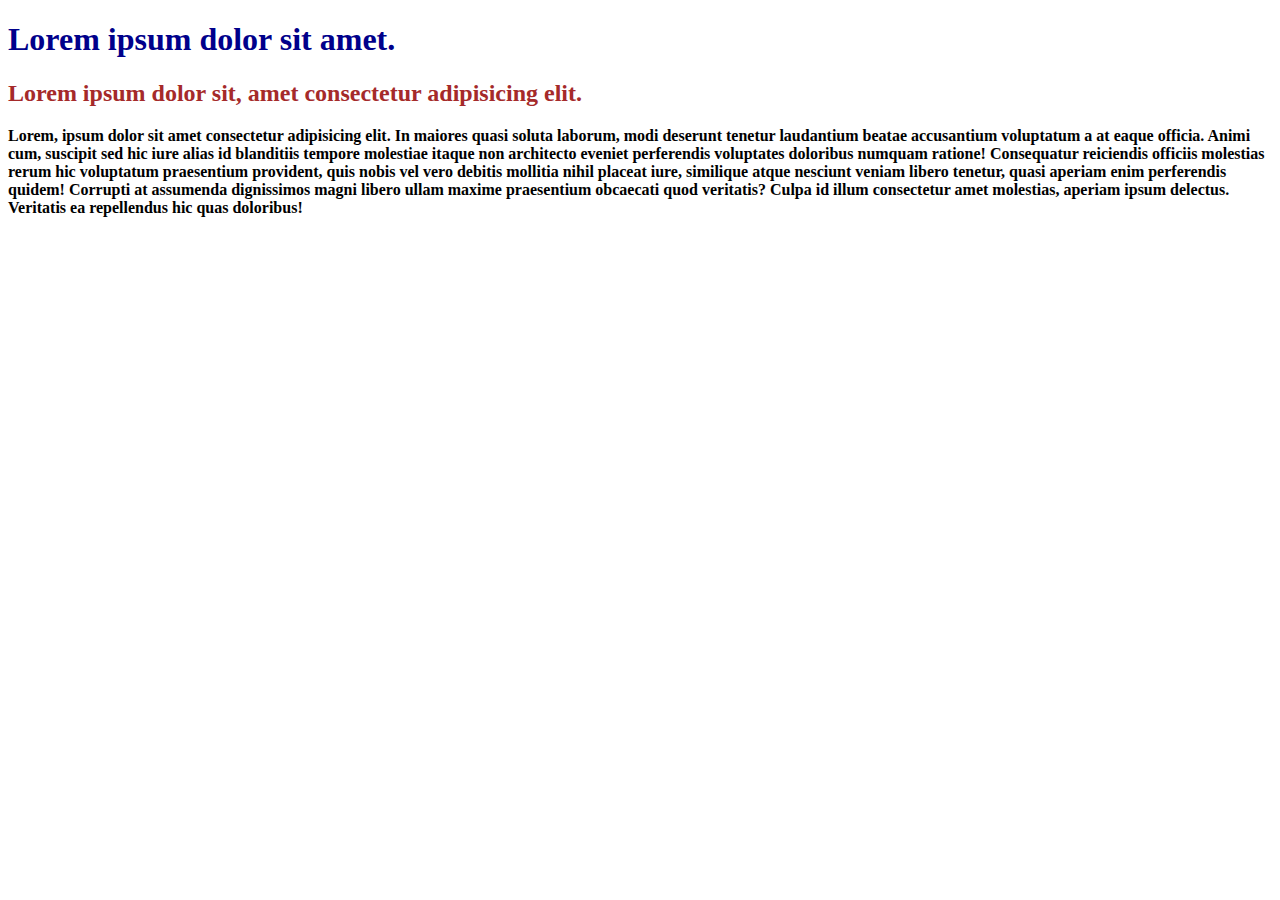
<file: 01_basics/index.html>
<!DOCTYPE html>
<html lang="en">
  <head>
    <meta charset="UTF-8" />
    <meta name="viewport" content="width=device-width, initial-scale=1.0" />
    <title>CSS basics</title>
    <style>
      h2 {
        color: brown;
      }

      .para {
        color: red;
      }
    </style>
    <link rel="stylesheet" href="style.css" />
  </head>
  <body>
    <h1 style="color: darkblue">Lorem ipsum dolor sit amet.</h1>
    <h2>Lorem ipsum dolor sit, amet consectetur adipisicing elit.</h2>
    <p>
      Lorem, ipsum dolor sit amet consectetur adipisicing elit. In maiores quasi
      soluta laborum, modi deserunt tenetur laudantium beatae accusantium
      voluptatum a at eaque officia. Animi cum, suscipit sed hic iure alias id
      blanditiis tempore molestiae itaque non architecto eveniet perferendis
      voluptates doloribus numquam ratione! Consequatur reiciendis officiis
      molestias rerum hic voluptatum praesentium provident, quis nobis vel vero
      debitis mollitia nihil placeat iure, similique atque nesciunt veniam
      libero tenetur, quasi aperiam enim perferendis quidem! Corrupti at
      assumenda dignissimos magni libero ullam maxime praesentium obcaecati quod
      veritatis? Culpa id illum consectetur amet molestias, aperiam ipsum
      delectus. Veritatis ea repellendus hic quas doloribus!
    </p>
  </body>
</html>
</file>
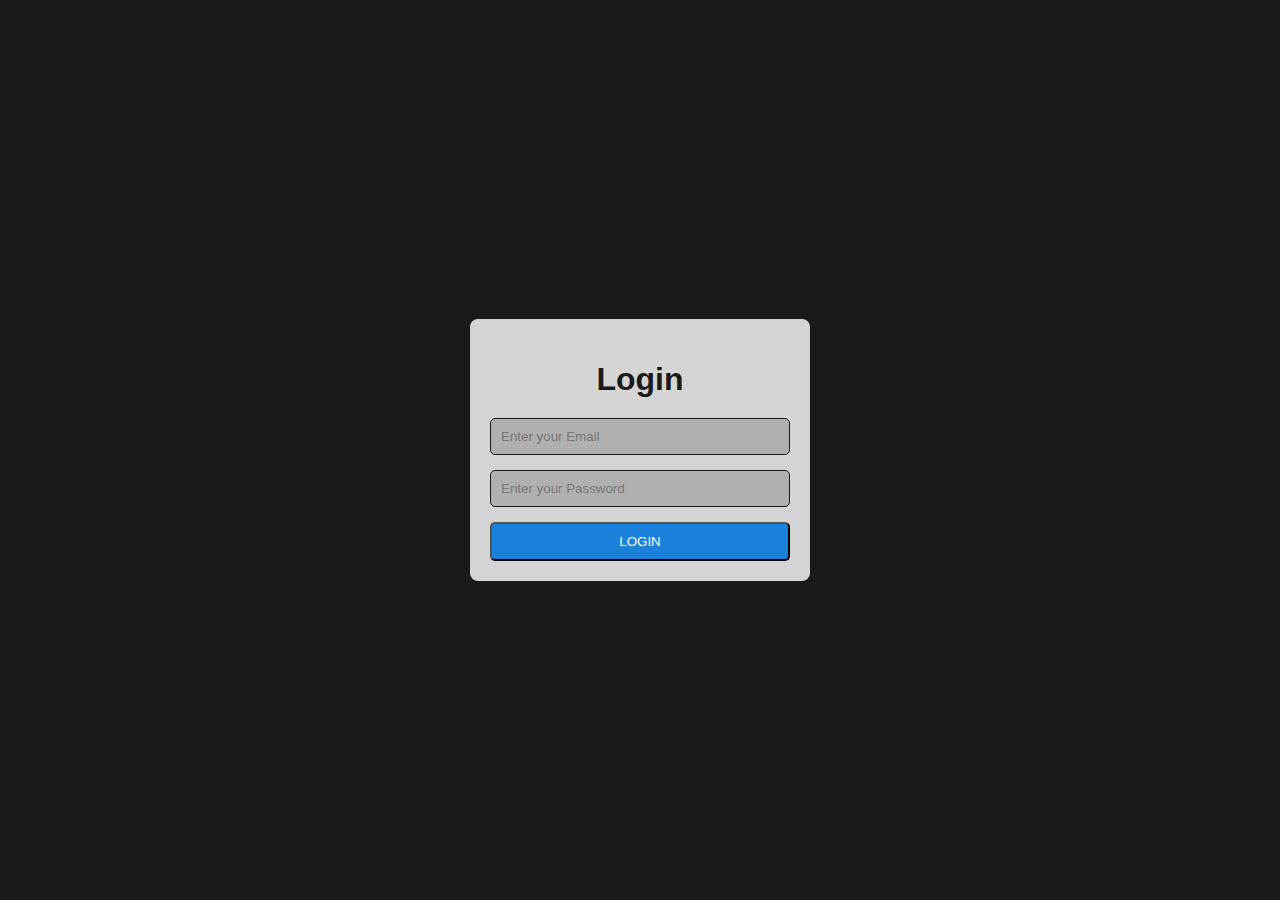
<file: 02_login_project/login.html>
<!DOCTYPE html>
<html lang="en">
  <head>
    <meta charset="UTF-8" />
    <meta name="viewport" content="width=device-width, initial-scale=1.0" />
    <title>Login Page</title>
    <style>
      body {
        font-family: Arial, Helvetica, sans-serif;
        background-color: #1a1a1a;
        margin: 0;
        padding: 0;
        height: 100vh;
        display: flex;
        justify-content: center;
        align-items: center;
      }
      .card {
        background-color: #d5d4d4;
        border-radius: 8px;
        padding: 20px;
        width: 300px;
      }
      h1 {
        color: #1a1a1a;
        text-align: center;
        margin-bottom: 20px;
      }
      form {
        display: flex;
        flex-direction: column;
      }
      input {
        margin-bottom: 15px;
        padding: 10px;
        border-radius: 5px;
        background-color: #b1b0b0;
        border: 1px solid black;
        border-color: #1a1a1a;
      }
      button {
        background-color: #1b81da;
        color: white;
        padding: 10px;
        border-radius: 5px;
      }
      button:hover {
        background-color: #014784;
      }
    </style>
  </head>
  <body>
    <div class="card">
      <h1>Login</h1>
      <form>
        <input type="email" name="" placeholder="Enter your Email" />
        <input type="password" name="" placeholder="Enter your Password" />
        <button type="submit">LOGIN</button>
      </form>
    </div>
  </body>
</html>
</file>
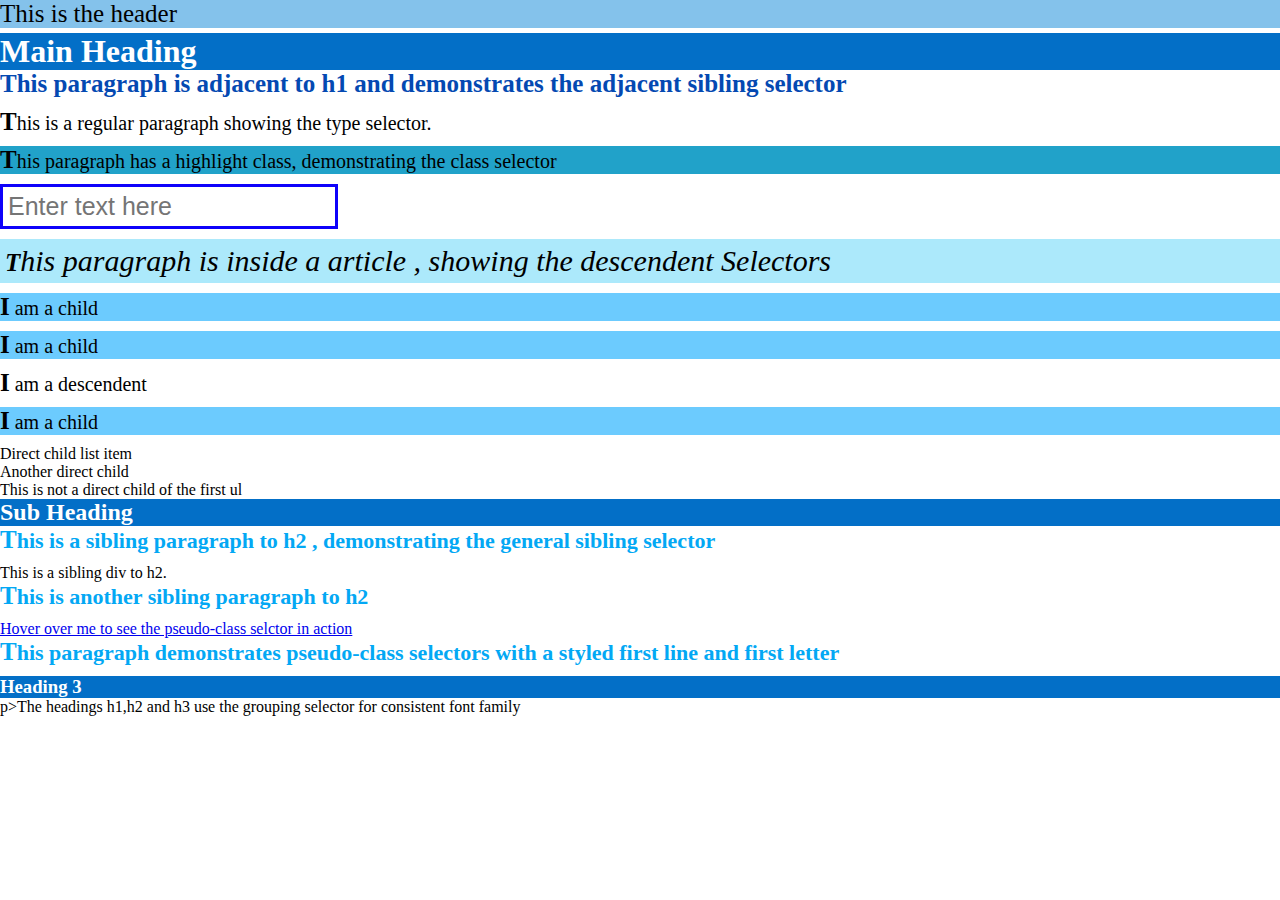
<file: 03_selectors/selectors.html>
<!DOCTYPE html>
<html lang="en">
  <head>
    <meta charset="UTF-8" />
    <meta name="viewport" content="width=device-width, initial-scale=1.0" />
    <title>Selectors</title>
    <style>
      /* 1- Universal Selector */
      * {
        margin: 0;
        padding: 0;
        box-sizing: border-box;
      }

      /* Type Selector */
      p {
        font-size: 20px;
        margin-bottom: 10px;
      }

      /* Class Selector */
      .highlight {
        background-color: #21a2c9;
      }

      /* ID Selector */
      #header {
        background-color: #84c2eb;
        font-size: 25px;
        margin-bottom: 5px;
      }

      /* Attribute Selector */

      input[type="text"] {
        border: 3px solid #0f02fa;
        font-size: 25px;
        margin-bottom: 10px;
        padding: 5px;
      }

      /* Descendent Selector */
      article P {
        font-style: italic;
        background-color: #ace9fb;
        padding: 5px;
        font-size: 30px;
        font-weight: 400;
      }

      /* Child Selector */
      div > p {
        background-color: #6ccbfe;
      }

      /* Adjacent Sibling Selector */
      h1 + p {
        font-weight: bold;
        font-size: 25px;
        color: #0449b2;
      }

      /* General Sibling Selector */

      h2 ~ p {
        color: #03a8f4;
        font-weight: 700;
        font-size: 22px;
      }

      /* Pseudo Class Selector */
      a:hover {
        background-color: #17f403;
        text-decoration: none;
        color: #0f02fa;
        font-size: 22px;
        padding: 5px;
        margin: 5px;
      }

      /* Pseudo Element Selector */
      p::first-letter {
        font-size: 25px;
        font-weight: bold;
      }

      /* Psuedo-Class Selector */
      h1,
      h2,
      h3 {
        background-color: #036fc7;
        color: white;
      }
    </style>
  </head>
  <body>
    <header id="header">This is the header</header>

    <h1>Main Heading</h1>
    <p>
      This paragraph is adjacent to h1 and demonstrates the adjacent sibling
      selector
    </p>
    <p>This is a regular paragraph showing the type selector.</p>
    <p class="highlight">
      This paragraph has a highlight class, demonstrating the class selector
    </p>
    <input type="text" placeholder="Enter text here" />
    <article>
      <p>
        This paragraph is inside a article , showing the descendent Selectors
      </p>
    </article>

    <div>
      <p>I am a child</p>
      <p>I am a child</p>
      <section><p>I am a descendent</p></section>
      <p>I am a child</p>
    </div>

    <ul>
      <li>Direct child list item</li>
      <li>
        Another direct child
        <ul>
          <li>This is not a direct child of the first ul</li>
        </ul>
      </li>
    </ul>

    <h2>Sub Heading</h2>
    <p>
      This is a sibling paragraph to h2 , demonstrating the general sibling
      selector
    </p>
    <div>This is a sibling div to h2.</div>
    <p>This is another sibling paragraph to h2</p>
    <a href="#"> Hover over me to see the pseudo-class selctor in action </a>
    <p>
      This paragraph demonstrates pseudo-class selectors with a styled first
      line and first letter
    </p>
    <h3>Heading 3</h3>
    p>The headings h1,h2 and h3 use the grouping selector for consistent font
    family
  </body>
</html>
</file>
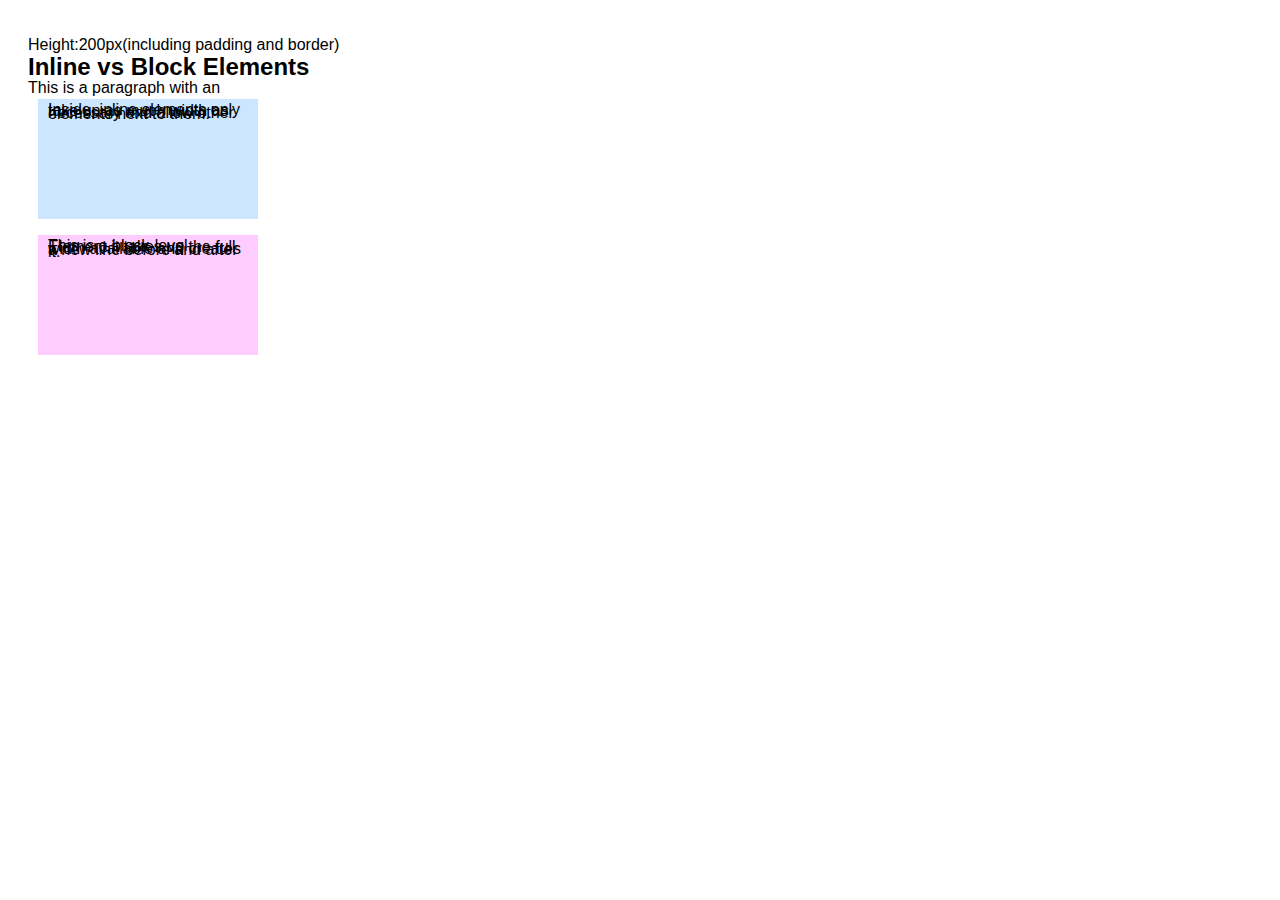
<file: 04_boxmodel/boxmodel.html>
<!DOCTYPE html>
<html lang="en">
  <head>
    <meta charset="UTF-8" />
    <meta name="viewport" content="width=device-width, initial-scale=1.0" />
    <title>BoxModel</title>
    <link rel="stylesheet" href="style.css" />
  </head>
  <body>
    <div>
      <p>Height:200px(including padding and border)</p>
    </div>
    <h2>Inline vs Block Elements</h2>
    <p>
      This is a paragraph with an<span class="inline-example"
        >Inside .inline elements only take up as much width as necessary and
        allow other elements next to them.</span
      >
    </p>
    <div class="block-example">
      This is a block-level Element.it takes up the full width available and
      creates a new line before and after it.
    </div>
  </body>
</html>
</file>
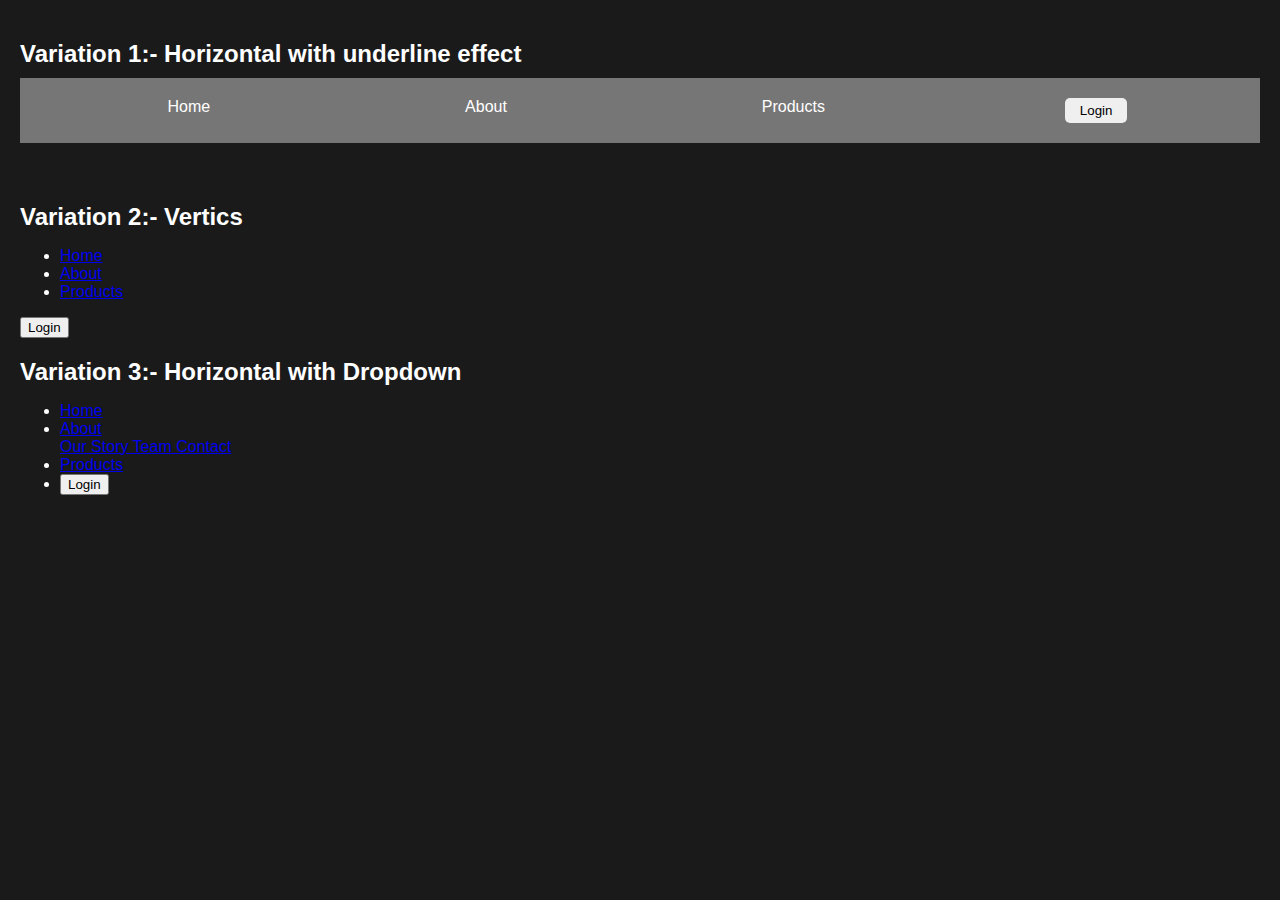
<file: 05_navbar/navbar.html>
<!DOCTYPE html>
<html lang="en">
  <head>
    <meta charset="UTF-8" />
    <meta name="viewport" content="width=device-width, initial-scale=1.0" />
    <title>Navigation Bar Variation</title>
    <style>
      body {
        font-family: Arial, Helvetica, sans-serif;
        margin: 0;
        padding: 20px;
        background-color: #1a1a1a;
        color: white;
      }
      .nav-container {
        margin-bottom: 60px;
      }
      h2 {
        margin-bottom: 10px;
      }
      .nav1 {
        background-color: #777676;
        padding: 20px;
      }
      .nav1 ul {
        list-style-type: none;
        display: flex;
        justify-content: space-around;
        margin: 0;
        padding: 0;
      }
      .nav1 li {
        display: inline;
      }
      .nav1 a {
        text-decoration: none;
        color: white;
        padding: 8px 15px;
        border-radius: 5px;
        position: relative;
      }
      .nav1 a::after {
        content: "";
        position: absolute;
        height: 2px;
        width: 100%;
        bottom: 0;
        left: 0;
        background-color: #01ff05;
        transform: scaleX(0);
        transition: transform 0.1s ease-in-out;
      }

      .nav1 a:hover::after {
        transform: scaleX(1);
      }
      .nav1 .login-btn {
        padding: 5px 15px;
        border-radius: 5px;
        border: none;
        cursor: pointer;
      }
    </style>
  </head>
  <body>
    <div class="nav-container">
      <h2>Variation 1:- Horizontal with underline effect</h2>
      <nav class="nav1">
        <ul>
          <li><a href="#">Home</a></li>
          <li><a href="#">About</a></li>
          <li><a href="#">Products</a></li>
          <li><button class="login-btn">Login</button></li>
        </ul>
      </nav>
    </div>

    <div class="nav-container">
      <h2>Variation 2:- Vertics</h2>
      <nav class="nav2">
        <ul>
          <li><a href="#">Home</a></li>
          <li><a href="#">About</a></li>
          <li><a href="#">Products</a></li>
        </ul>
        <button class="login-btn">Login</button>
      </nav>

      <div class="nav-container">
        <h2>Variation 3:- Horizontal with Dropdown</h2>
        <nav class="nav3">
          <ul>
            <li><a href="#">Home</a></li>
            <li><a href="#">About</a></li>
            <a href="#">Our Story Team Contact</a>
            <li><a href="#">Products</a></li>
            <li><button class="login-btn">Login</button></li>
          </ul>
        </nav>
      </div>
    </div>
  </body>
</html>
</file>
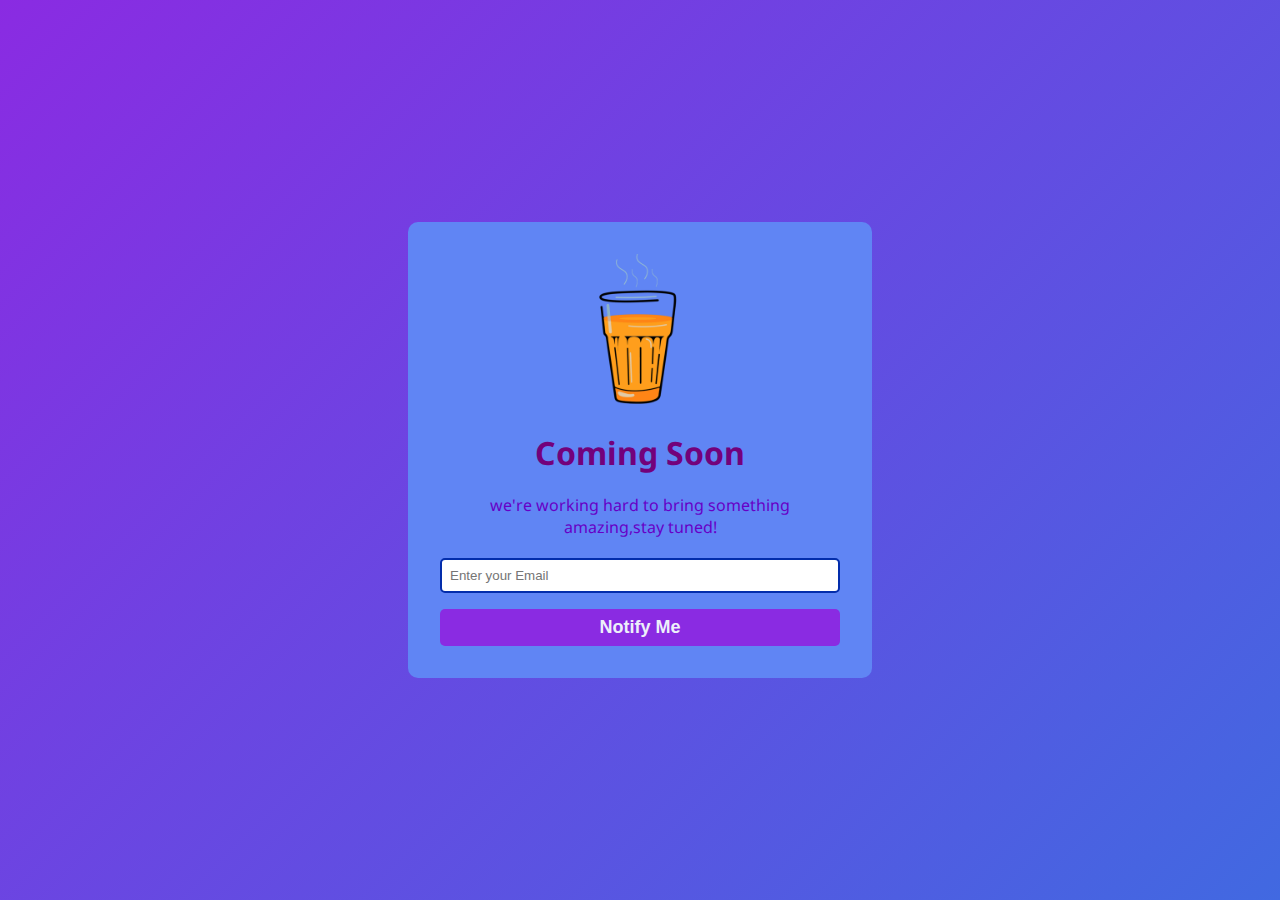
<file: 06_coming-soon/coming-soon-landing.html>
<!DOCTYPE html>
<html lang="en">
  <head>
    <meta charset="UTF-8" />
    <meta name="viewport" content="width=device-width, initial-scale=1.0" />
    <title>Chai landing page</title>
    <link rel="stylesheet" href="style.css" />
  </head>
  <body>
    <div class="container">
      <div class="content">
        <img src="../images/cup-logo.png" class="logo" alt="chai logo" />
        <h1>Coming Soon</h1>
        <p>we're working hard to bring something amazing,stay tuned!</p>
        <form id="notify-form">
          <input type="email" placeholder="Enter your Email" required />
          <button type="submit">Notify Me</button>
        </form>
      </div>
    </div>
  </body>
</html>
</file>
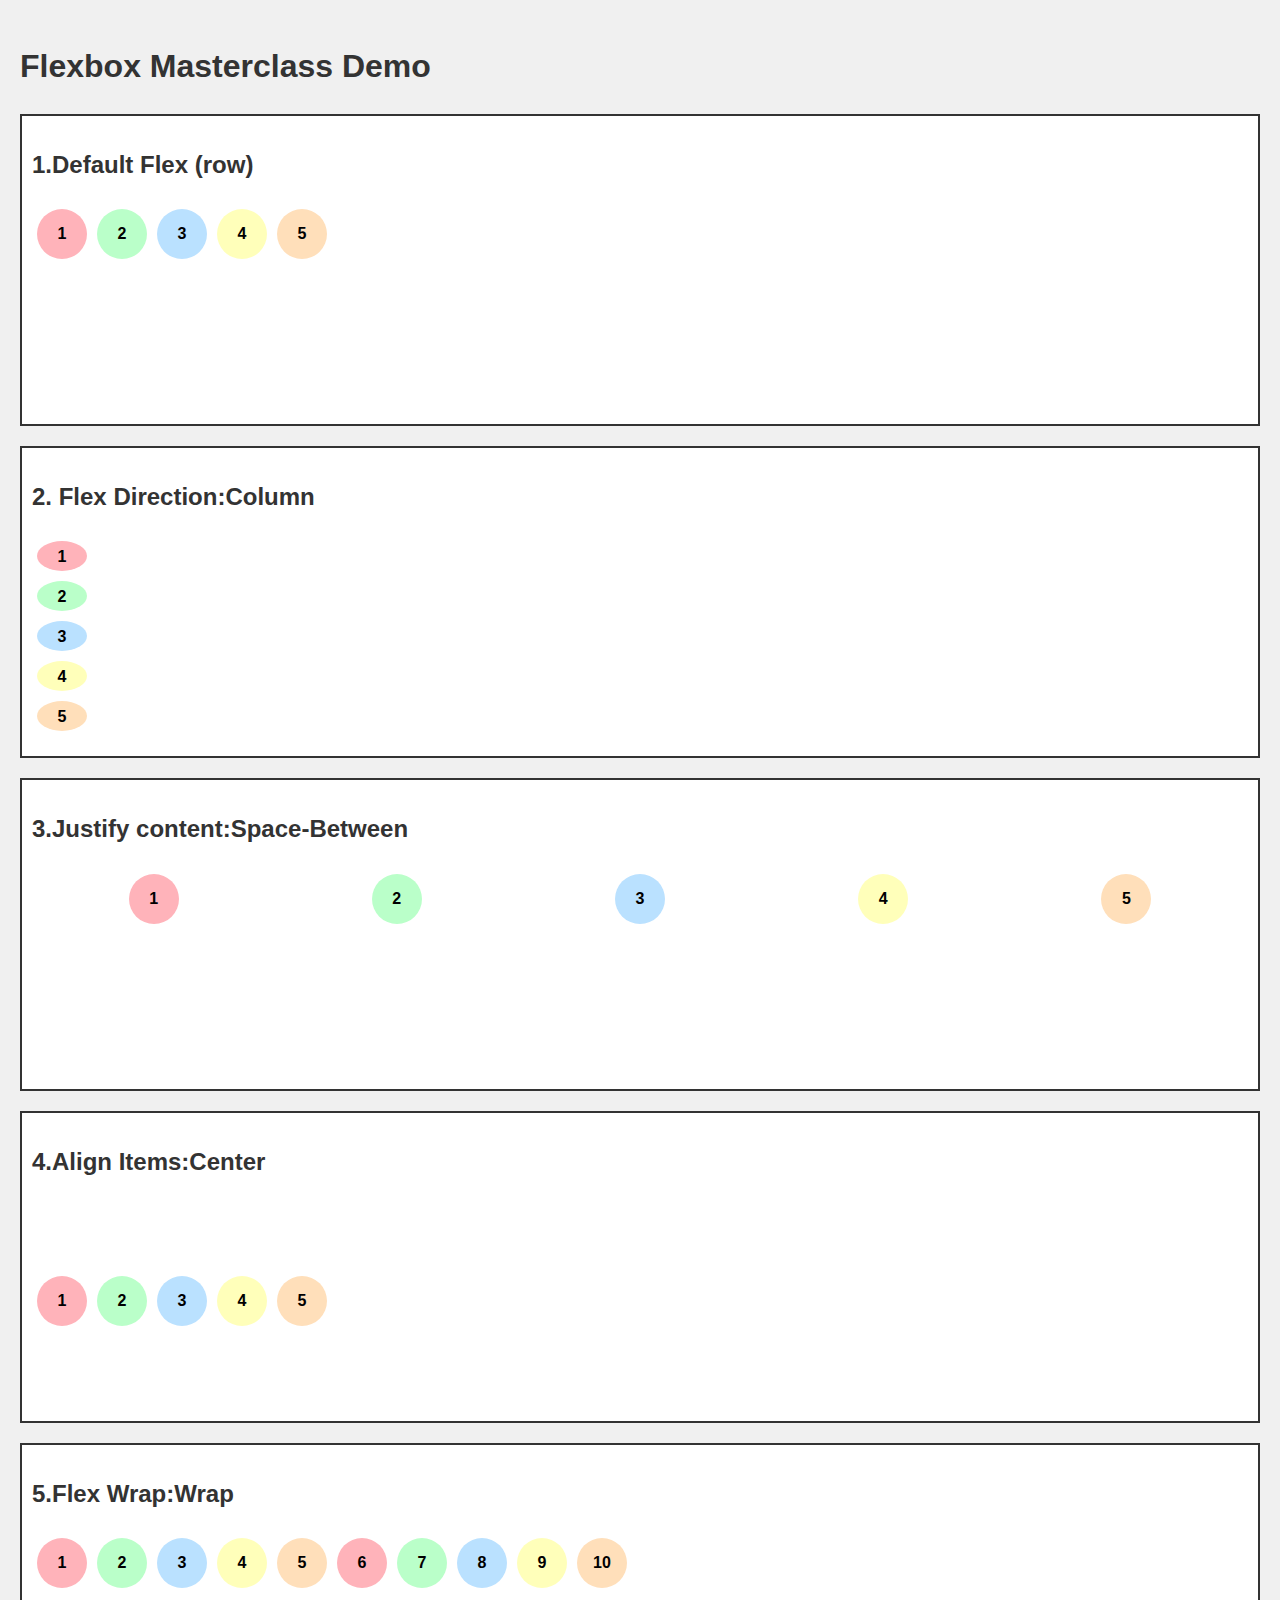
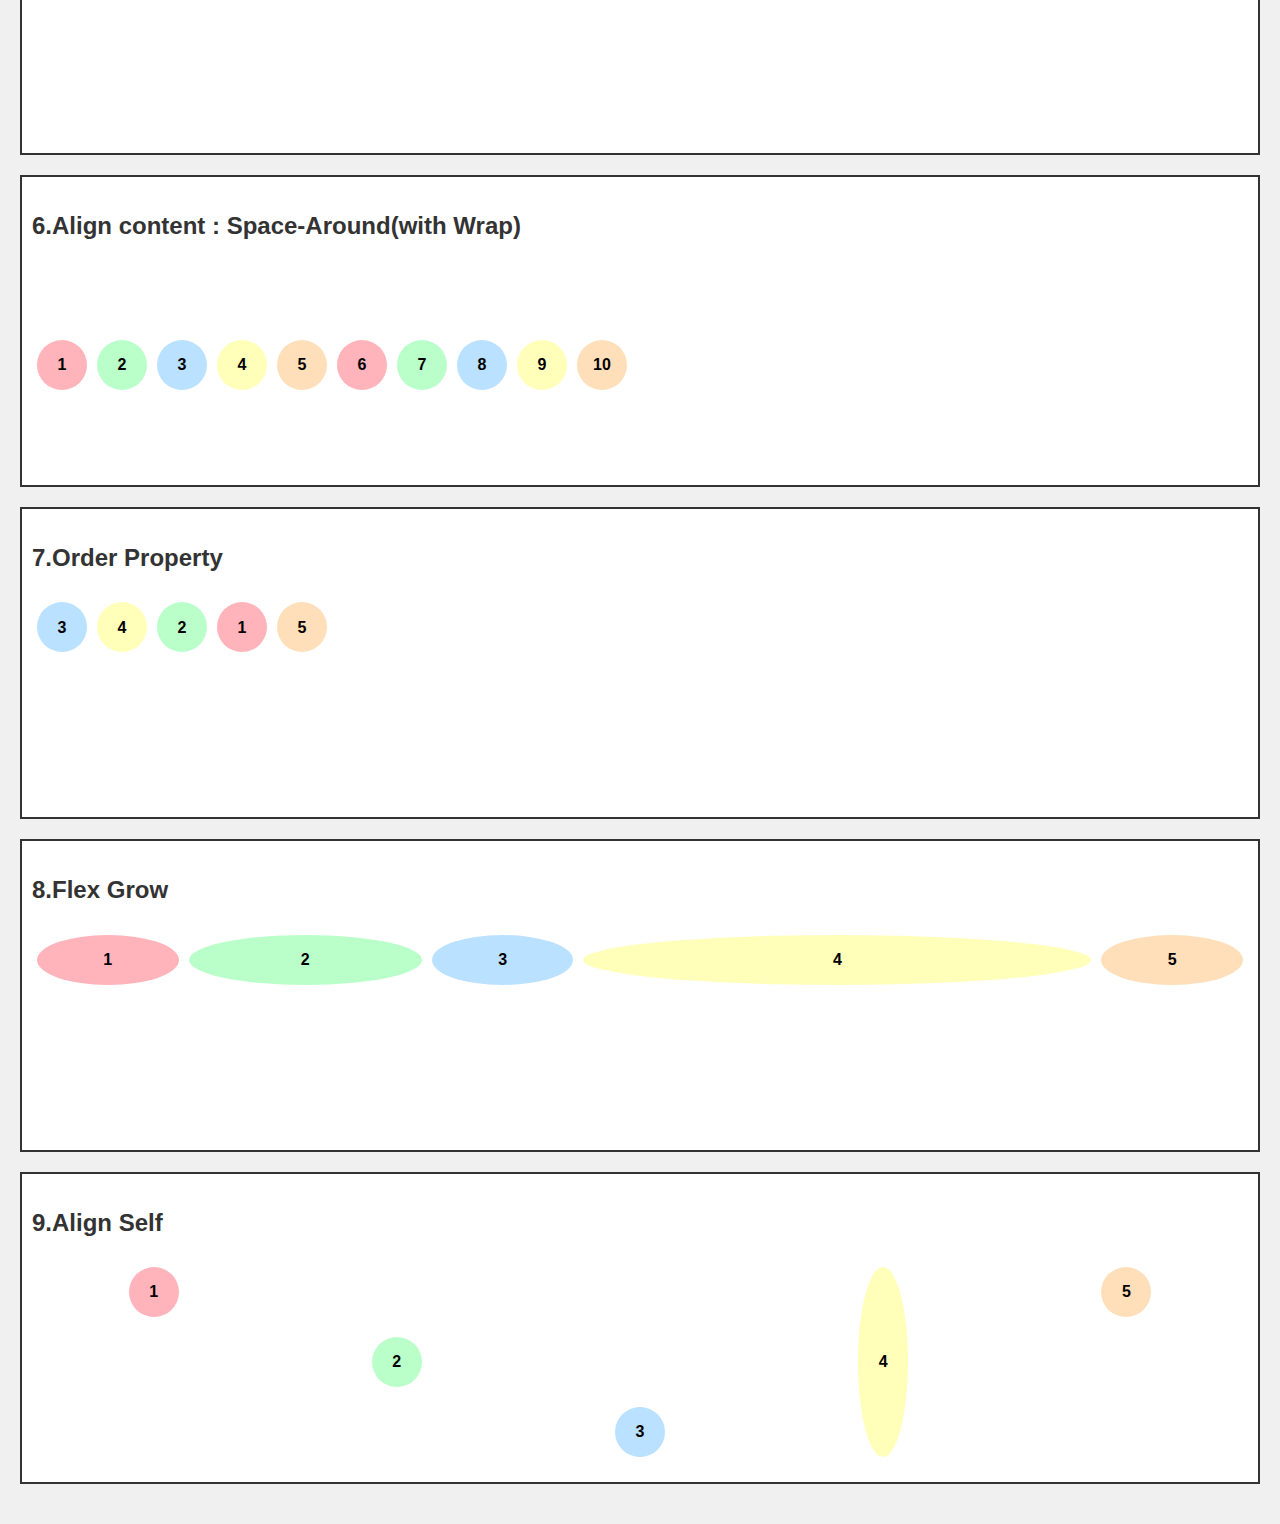
<file: 07_flexbox/flexbox.html>
<!DOCTYPE html>
<html lang="en">
  <head>
    <meta charset="UTF-8" />
    <meta name="viewport" content="width=device-width, initial-scale=1.0" />
    <title>Flexbox Masterclass Demo</title>
    <link rel="stylesheet" href="style.css" />
  </head>
  <body>
    <h1>Flexbox Masterclass Demo</h1>
    <div class="container">
      <h2>1.Default Flex (row)</h2>
      <div class="flex-container">
        <div class="circle pastel-1">1</div>
        <div class="circle pastel-2">2</div>
        <div class="circle pastel-3">3</div>
        <div class="circle pastel-4">4</div>
        <div class="circle pastel-5">5</div>
      </div>
    </div>

    <div class="container">
      <h2>2. Flex Direction:Column</h2>
      <div class="flex-container" style="flex-direction: column">
        <div class="circle pastel-1">1</div>
        <div class="circle pastel-2">2</div>
        <div class="circle pastel-3">3</div>
        <div class="circle pastel-4">4</div>
        <div class="circle pastel-5">5</div>
      </div>
    </div>

    <div class="container">
      <h2>3.Justify content:Space-Between</h2>
      <div class="flex-container" style="justify-content: space-around">
        <div class="circle pastel-1">1</div>
        <div class="circle pastel-2">2</div>
        <div class="circle pastel-3">3</div>
        <div class="circle pastel-4">4</div>
        <div class="circle pastel-5">5</div>
      </div>
    </div>

    <div class="container">
      <h2>4.Align Items:Center</h2>
      <div class="flex-container" style="align-items: center">
        <div class="circle pastel-1">1</div>
        <div class="circle pastel-2">2</div>
        <div class="circle pastel-3">3</div>
        <div class="circle pastel-4">4</div>
        <div class="circle pastel-5">5</div>
      </div>
    </div>

    <div class="container">
      <h2>5.Flex Wrap:Wrap</h2>
      <div class="flex-container" style="flex-wrap: wrap">
        <div class="circle pastel-1">1</div>
        <div class="circle pastel-2">2</div>
        <div class="circle pastel-3">3</div>
        <div class="circle pastel-4">4</div>
        <div class="circle pastel-5">5</div>
        <div class="circle pastel-1">6</div>
        <div class="circle pastel-2">7</div>
        <div class="circle pastel-3">8</div>
        <div class="circle pastel-4">9</div>
        <div class="circle pastel-5">10</div>
      </div>
    </div>

    <div class="container">
      <h2>6.Align content : Space-Around(with Wrap)</h2>
      <div
        class="flex-container"
        style="flex-wrap: wrap; align-content: space-around"
      >
        <div class="circle pastel-1">1</div>
        <div class="circle pastel-2">2</div>
        <div class="circle pastel-3">3</div>
        <div class="circle pastel-4">4</div>
        <div class="circle pastel-5">5</div>
        <div class="circle pastel-1">6</div>
        <div class="circle pastel-2">7</div>
        <div class="circle pastel-3">8</div>
        <div class="circle pastel-4">9</div>
        <div class="circle pastel-5">10</div>
      </div>
    </div>

    <div class="container">
      <h2>7.Order Property</h2>
      <div class="flex-container">
        <div class="circle pastel-1" style="order: 4">1</div>
        <div class="circle pastel-2" style="order: 3">2</div>
        <div class="circle pastel-3" style="order: 1">3</div>
        <div class="circle pastel-4" style="order: 2">4</div>
        <div class="circle pastel-5" style="order: 5">5</div>
      </div>
    </div>

    <div class="container">
      <h2>8.Flex Grow</h2>
      <div class="flex-container">
        <div class="circle pastel-1" style="flex-grow: 1">1</div>
        <div class="circle pastel-2" style="flex-grow: 2">2</div>
        <div class="circle pastel-3" style="flex-grow: 1">3</div>
        <div class="circle pastel-4" style="flex-grow: 5">4</div>
        <div class="circle pastel-5" style="flex-grow: 1">5</div>
      </div>
    </div>

    <div class="container">
      <h2>9.Align Self</h2>
      <div class="flex-container" style="justify-content: space-around">
        <div class="circle pastel-1" style="align-self: flex-start">1</div>
        <div class="circle pastel-2" style="align-self: center">2</div>
        <div class="circle pastel-3" style="align-self: flex-end">3</div>
        <div class="circle pastel-4" style="align-self: stretch; height: auto">
          4
        </div>
        <div class="circle pastel-5">5</div>
      </div>
    </div>
  </body>
</html>
</file>
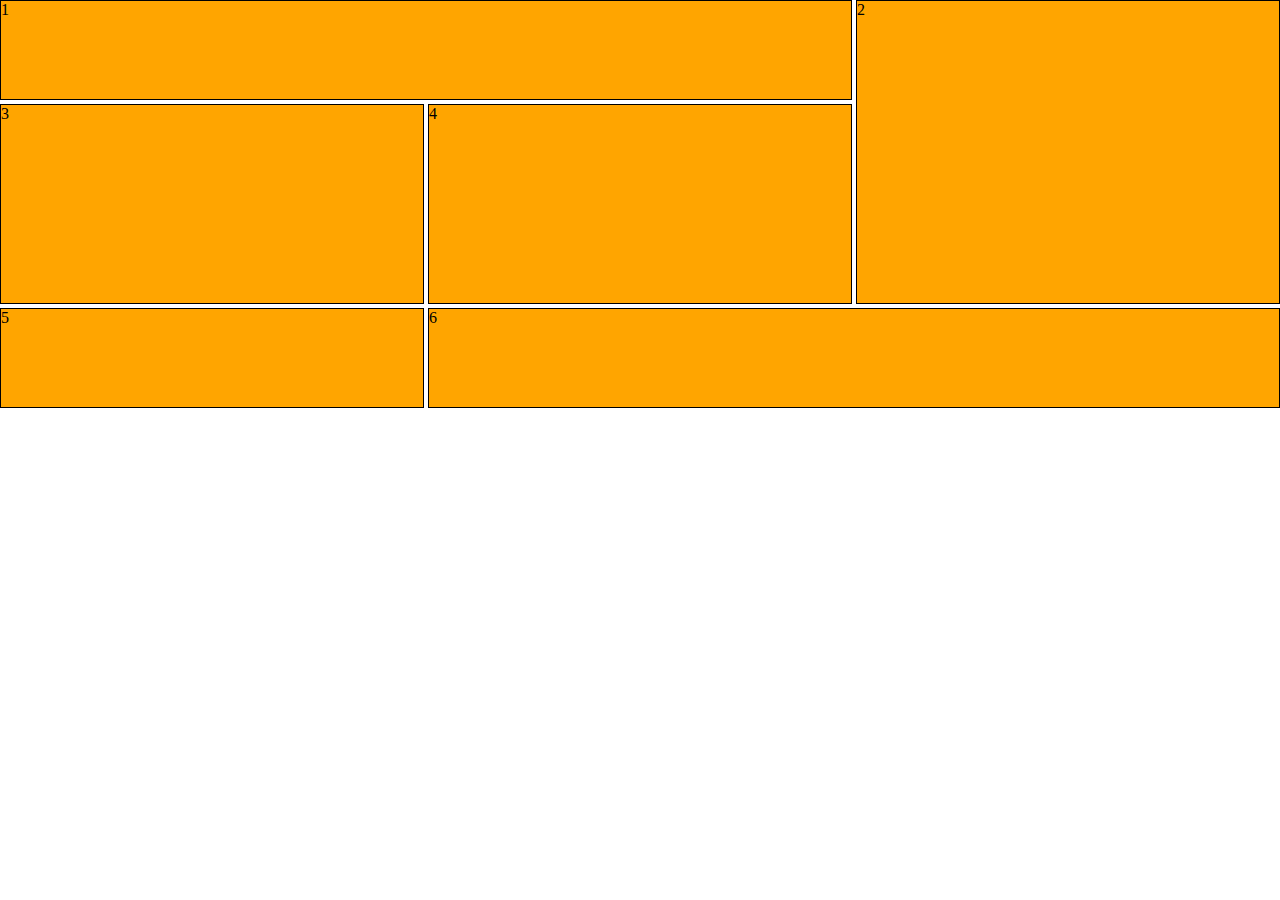
<file: 08_grid/gridbasics.html>
<!DOCTYPE html>
<html lang="en">
  <head>
    <meta charset="UTF-8" />
    <meta name="viewport" content="width=device-width, initial-scale=1.0" />
    <title>Grid Introduction</title>
    <style>
      body {
        margin: 0;
        padding: 0;
      }
      .grid-container {
        display: grid;
        grid-template-columns: repeat(3, 1fr);
        grid-template-rows: 100px 200px 100px;
        gap: 4px;
      }

      .item {
        background-color: orange;
        border: 1px solid black;
      }
      .item1 {
        grid-column: 1/3;
        grid-row: 1/2;
      }
      .item2 {
        grid-column: 3/4;
        grid-row: 1/3;
      }
      .item6 {
        grid-column: 2/4;
      }
    </style>
  </head>
  <body>
    <div class="grid-container">
      <div class="item item1">1</div>
      <div class="item item2">2</div>
      <div class="item">3</div>
      <div class="item">4</div>
      <div class="item">5</div>
      <div class="item item6">6</div>
    </div>
  </body>
</html>
</file>
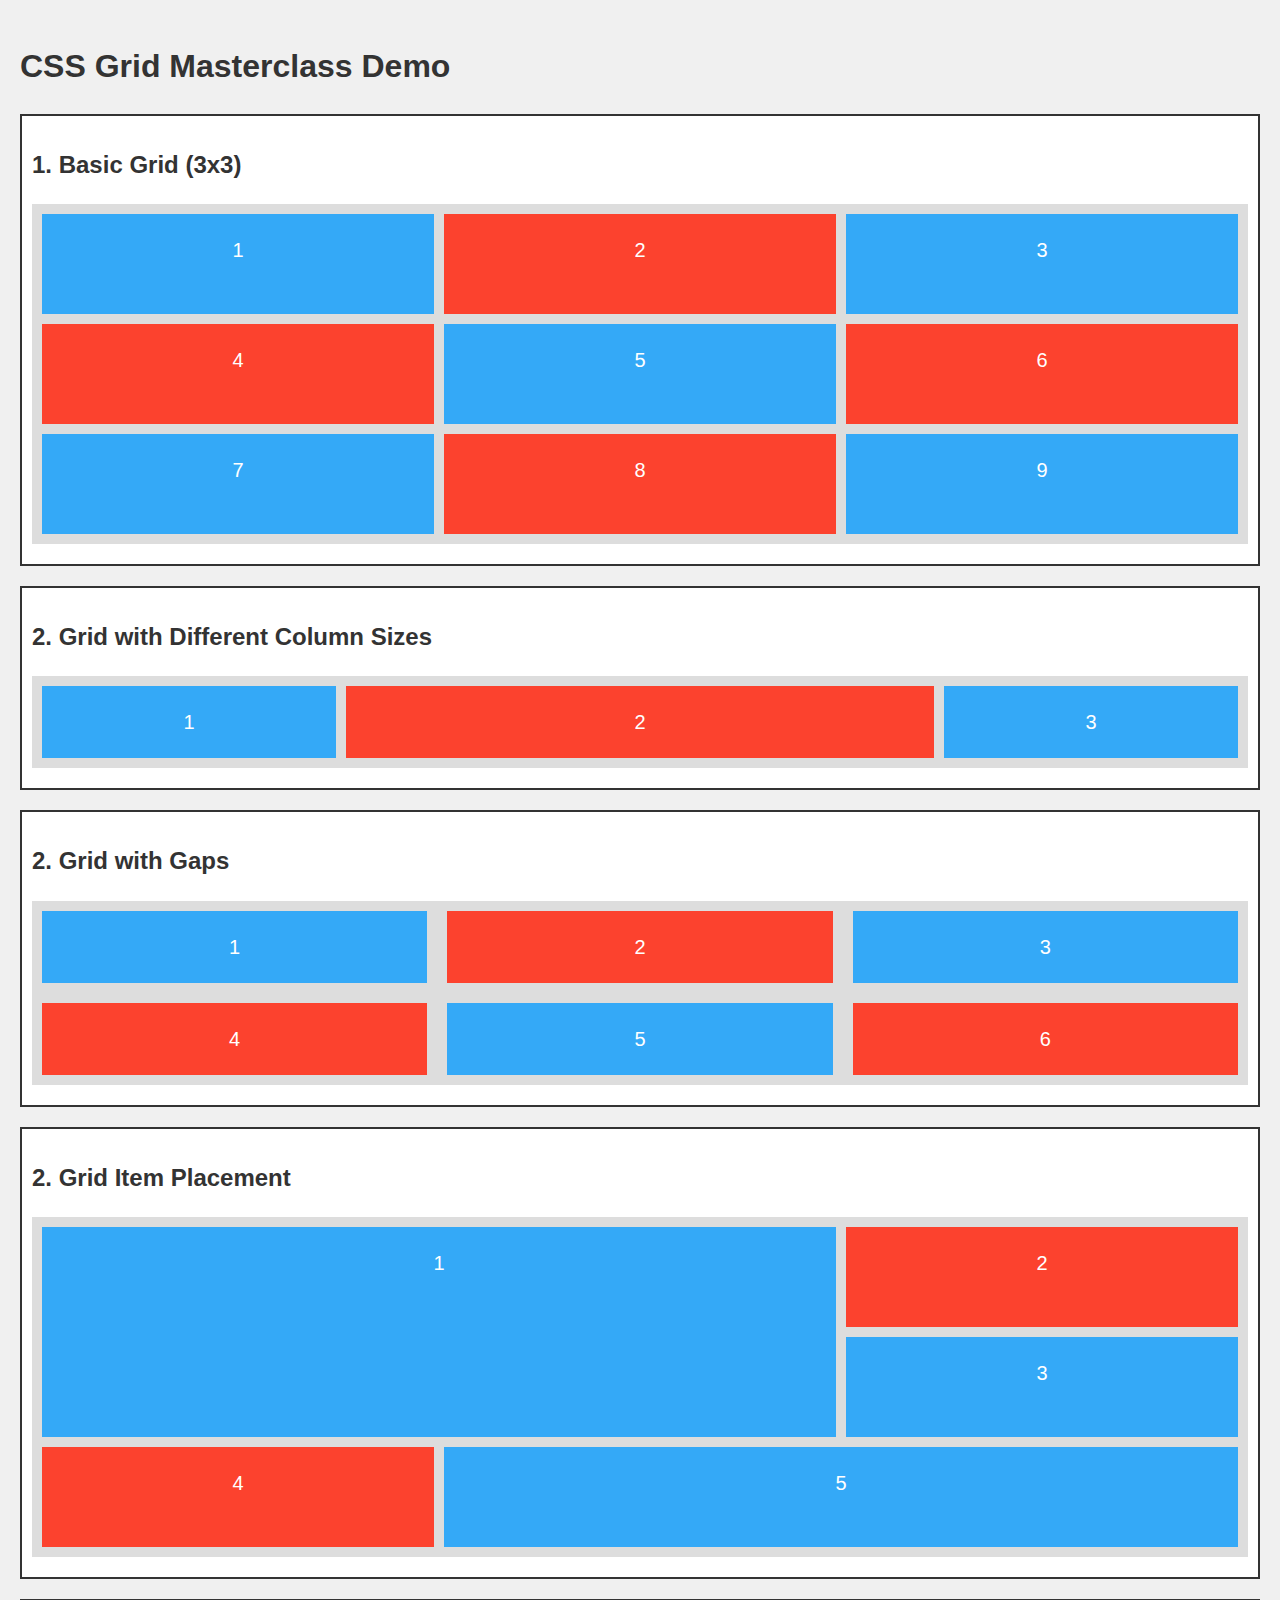
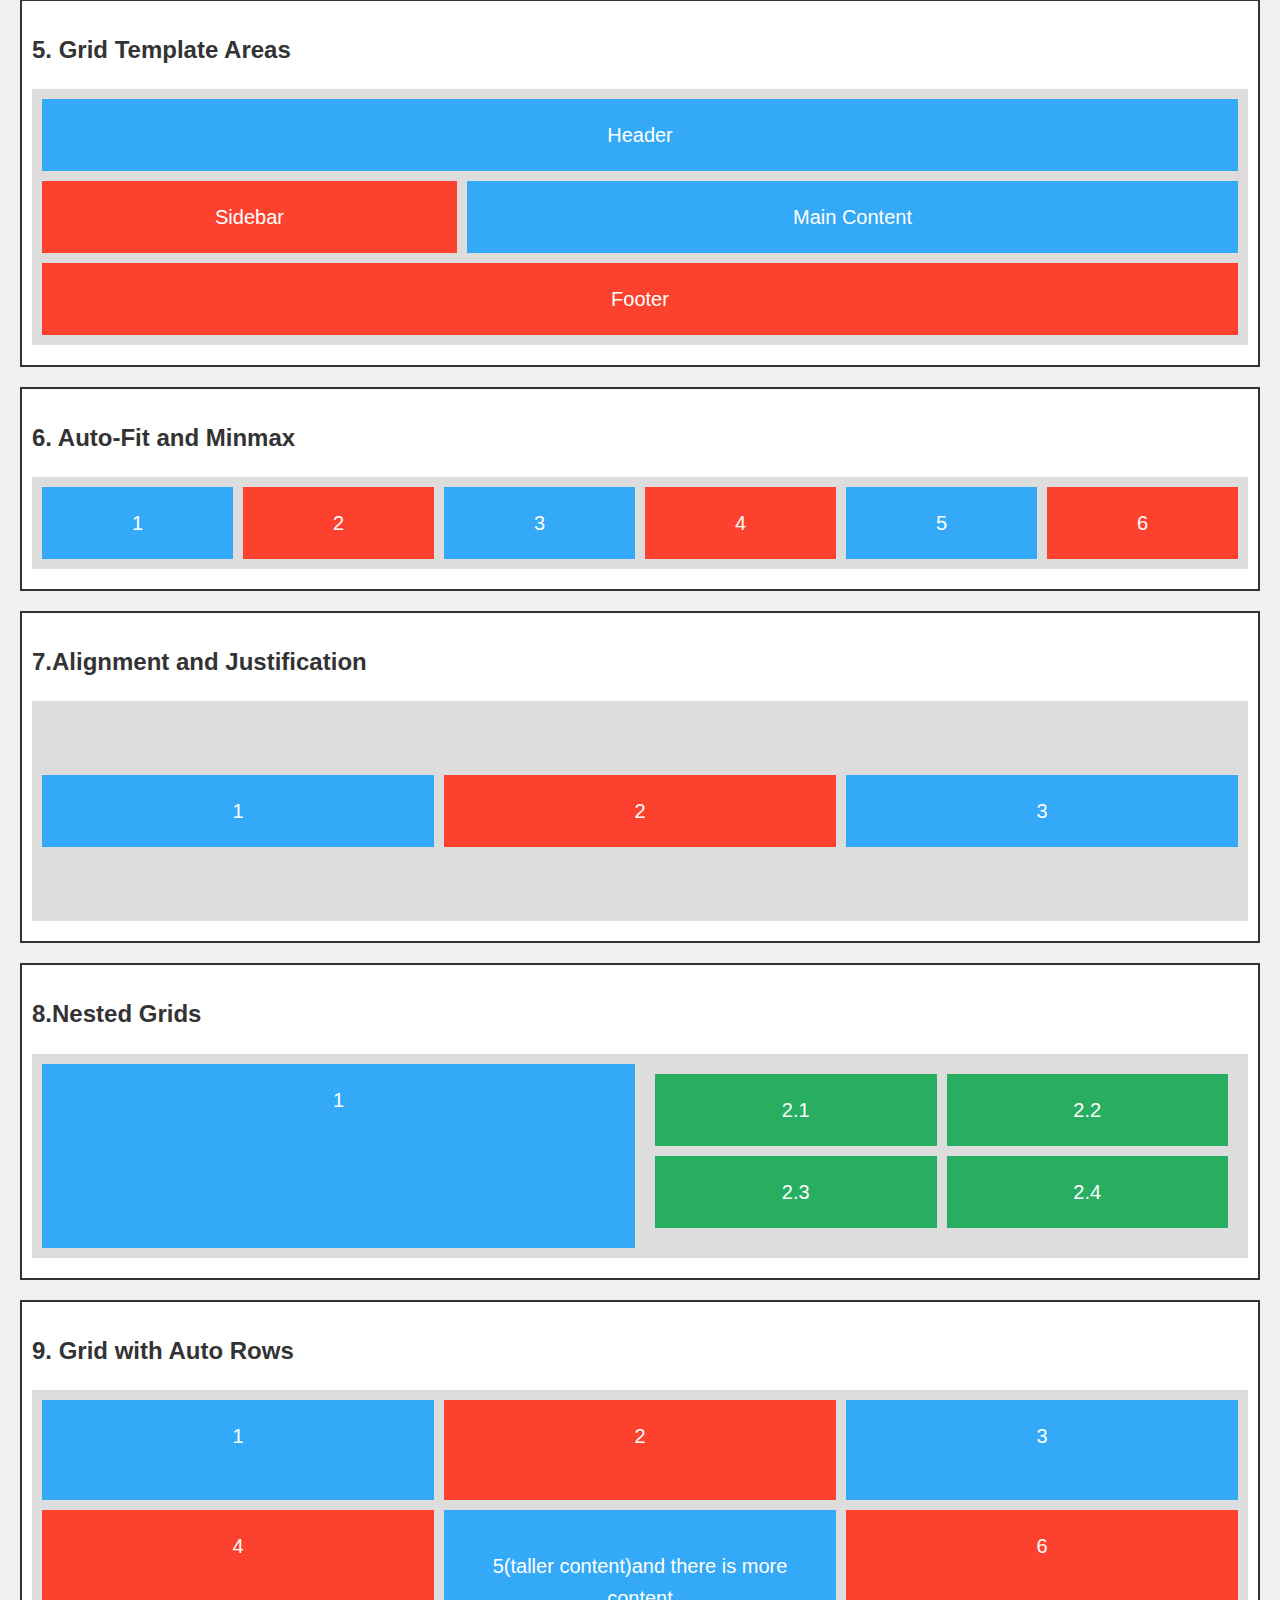
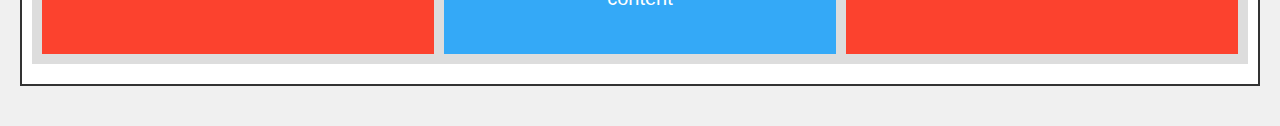
<file: 08_grid/gridMasterClass.html>
<!DOCTYPE html>
<html lang="en">
  <head>
    <meta charset="UTF-8" />
    <meta name="viewport" content="width=device-width, initial-scale=1.0" />
    <title>CSS Grid Masterclass Demo</title>
    <style>
      body {
        font-family: arial, san-serif;
        line-height: 1.6;
        margin: 0;
        padding: 20px;
        background-color: #f0f0f0;
      }
      h1,
      h2 {
        color: #333;
      }
      .container {
        background-color: #fff;
        border: 2px solid #333;
        margin-bottom: 20px;
        padding: 10px;
      }
      .grid-container {
        display: grid;
        gap: 10px;
        background-color: #ddd;
        padding: 10px;
        margin-bottom: 10px;
      }
      .box {
        background-color: #34a9f7;
        color: white;
        padding: 20px;
        font-size: 20px;
        text-align: center;
      }
      .box:nth-child(even) {
        background-color: #fc422e;
      }
    </style>
  </head>
  <body>
    <h1>CSS Grid Masterclass Demo</h1>
    <div class="container">
      <h2>1. Basic Grid (3x3)</h2>
      <div
        class="grid-container"
        style="
          grid-template-columns: repeat(3, 1fr);
          grid-template-rows: repeat(3, 100px);
        "
      >
        <div class="box">1</div>
        <div class="box">2</div>
        <div class="box">3</div>
        <div class="box">4</div>
        <div class="box">5</div>
        <div class="box">6</div>
        <div class="box">7</div>
        <div class="box">8</div>
        <div class="box">9</div>
      </div>
    </div>

    <div class="container">
      <h2>2. Grid with Different Column Sizes</h2>
      <div class="grid-container" style="grid-template-columns: 1fr 2fr 1fr">
        <div class="box">1</div>
        <div class="box">2</div>
        <div class="box">3</div>
      </div>
    </div>

    <div class="container">
      <h2>2. Grid with Gaps</h2>
      <div
        class="grid-container"
        style="grid-template-columns: repeat(3, 1fr); gap: 20px"
      >
        <div class="box">1</div>
        <div class="box">2</div>
        <div class="box">3</div>
        <div class="box">4</div>
        <div class="box">5</div>
        <div class="box">6</div>
      </div>
    </div>

    <div class="container">
      <h2>2. Grid Item Placement</h2>
      <div
        class="grid-container"
        style="
          grid-template-columns: repeat(3, 1fr);
          grid-template-rows: repeat(3, 100px);
        "
      >
        <div class="box" style="grid-column: 1/3; grid-row: 1/3">1</div>
        <div class="box">2</div>
        <div class="box">3</div>
        <div class="box">4</div>
        <div class="box" style="grid-column: 2/4">5</div>
      </div>
    </div>

    <div class="container">
      <h2>5. Grid Template Areas</h2>
      <div
        class="grid-container"
        style="
          grid-template-areas: 'header header header' 'sidebar main main' 'footer footer footer';
        "
      >
        <div class="box" style="grid-area: header">Header</div>
        <div class="box" style="grid-area: sidebar">Sidebar</div>
        <div class="box" style="grid-area: main">Main Content</div>
        <div class="box" style="grid-area: footer">Footer</div>
      </div>
    </div>

    <div class="container">
      <h2>6. Auto-Fit and Minmax</h2>
      <div
        class="grid-container"
        style="grid-template-columns: repeat(auto-fit, minmax(100px, 1fr))"
      >
        <div class="box">1</div>
        <div class="box">2</div>
        <div class="box">3</div>
        <div class="box">4</div>
        <div class="box">5</div>
        <div class="box">6</div>
      </div>
    </div>

    <div class="container">
      <h2>7.Alignment and Justification</h2>
      <div
        class="grid-container"
        style="
          grid-template-columns: repeat(3, 1fr);
          align-items: center;
          height: 200px;
        "
      >
        <div class="box">1</div>
        <div class="box">2</div>
        <div class="box">3</div>
      </div>
    </div>
    <div class="container">
      <h2>8.Nested Grids</h2>
      <div class="grid-container" style="grid-template-columns: 1fr 1fr">
        <div class="box">1</div>
        <div class="grid-container" style="grid-template-columns: 1fr 1fr">
          <div class="box" style="background-color: #27ae60">2.1</div>
          <div class="box" style="background-color: #27ae60">2.2</div>
          <div class="box" style="background-color: #27ae60">2.3</div>
          <div class="box" style="background-color: #27ae60">2.4</div>
        </div>
      </div>
    </div>
    <div class="container">
      <h2>9. Grid with Auto Rows</h2>
      <div
        class="grid-container"
        style="
          grid-template-columns: repeat(3, 1fr);
          grid-auto-rows: minmax(100px, auto);
        "
      >
        <div class="box">1</div>
        <div class="box">2</div>
        <div class="box">3</div>
        <div class="box">4</div>
        <div class="box" style="padding: 40px">
          5(taller content)and there is more content
        </div>
        <div class="box">6</div>
      </div>
    </div>
  </body>
</html>
</file>
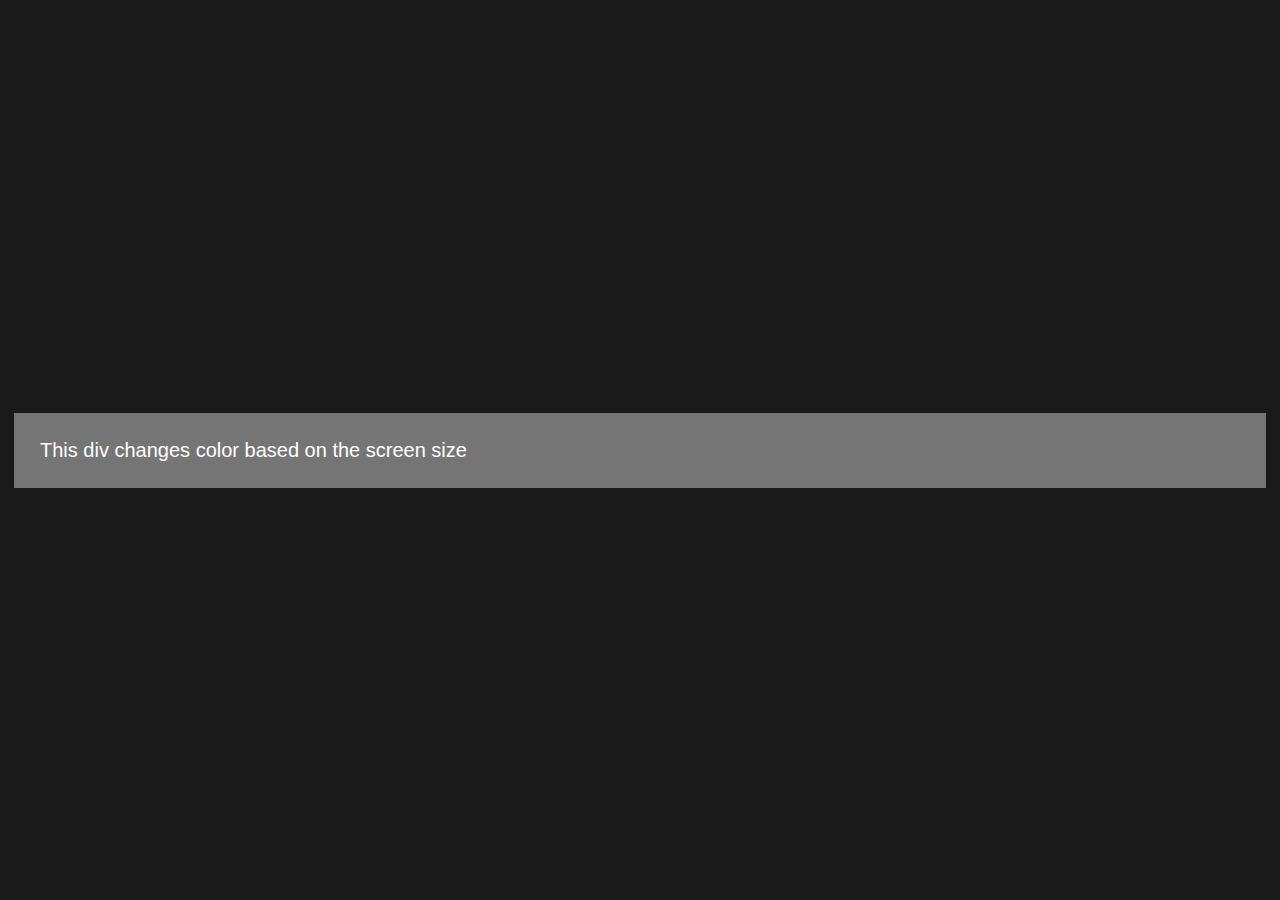
<file: 09_responsive/breakPoint.html>
<!DOCTYPE html>
<html lang="en">
  <head>
    <meta charset="UTF-8" />
    <meta name="viewport" content="width=device-width, initial-scale=1.0" />
    <title>Responsive design</title>
    <link
      rel="stylesheet"
      href="style.css
    "
    />
  </head>
  <body>
    <div class="responsive-div">
      This div changes color based on the screen size
    </div>
  </body>
</html>
</file>
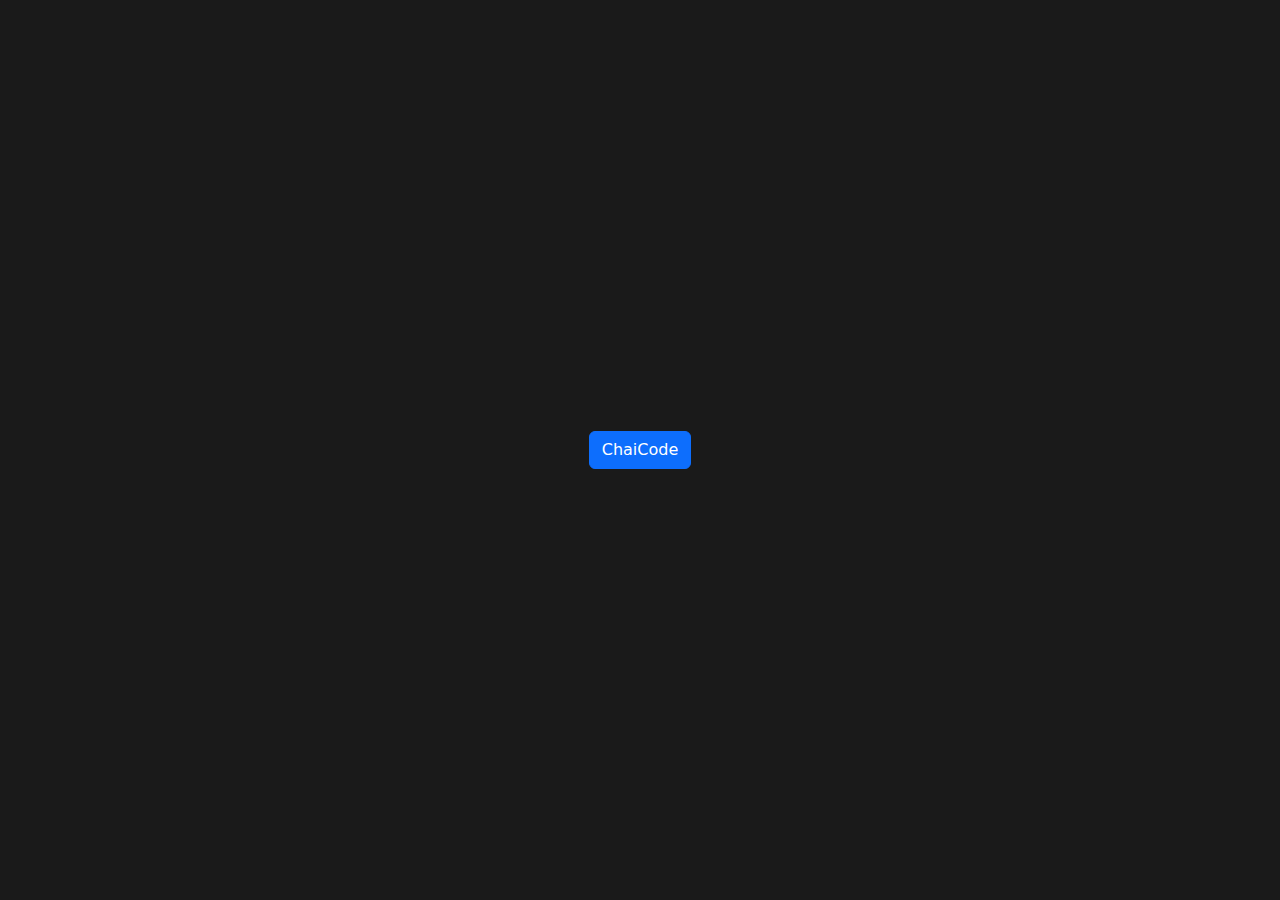
<file: 10_bootstrap/bootstrap.html>
<!DOCTYPE html>
<html lang="en">
  <head>
    <meta charset="UTF-8" />
    <meta name="viewport" content="width=device-width, initial-scale=1.0" />
    <title>Bootstrap Example</title>
    <link
      rel="stylesheet"
      href="https://cdn.jsdelivr.net/npm/bootstrap@5.3.7/dist/css/bootstrap.min.css
"
    />
    <link rel="stylesheet" href="style.css" />
  </head>
  <body>
    <button class="btn btn-primary btn-large">ChaiCode</button>
  </body>
</html>
</file>
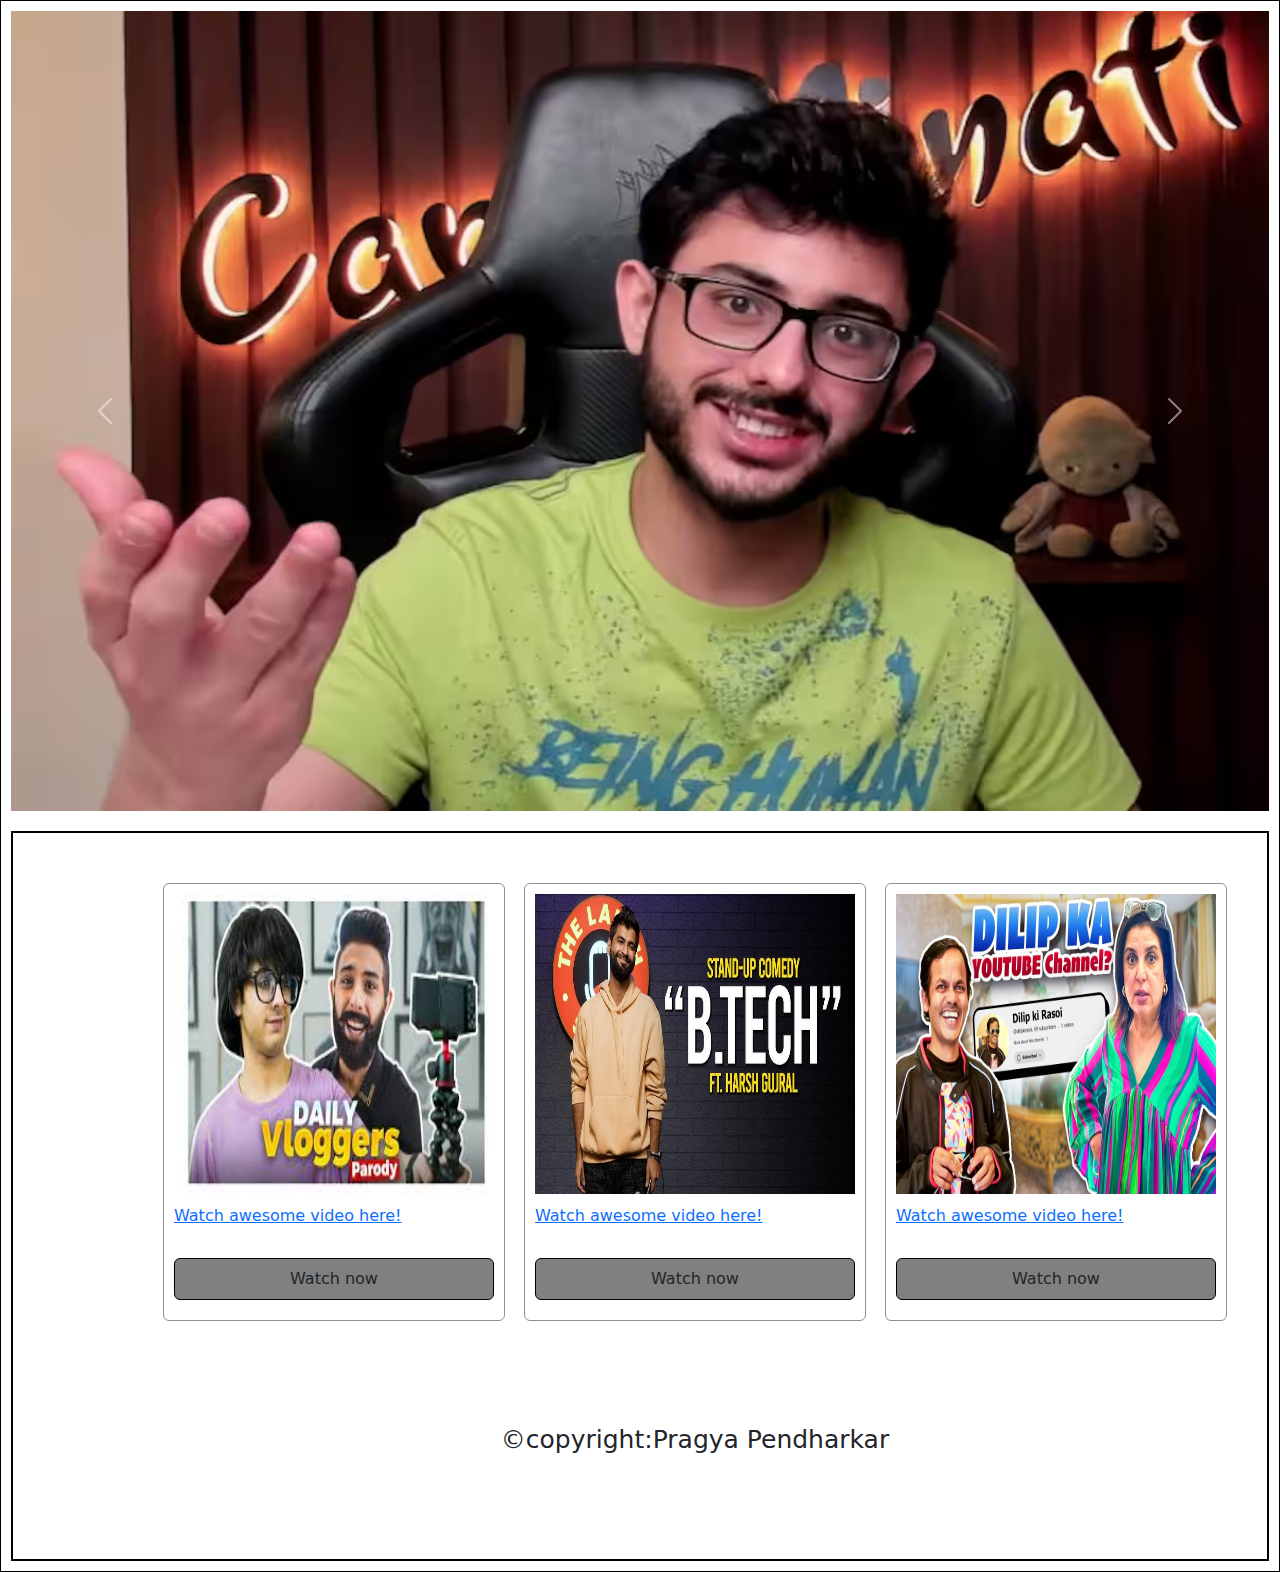
<file: Assignments/webpage.html>
<!DOCTYPE html>
<html lang="en">
  <head>
    <meta charset="UTF-8" />
    <meta name="viewport" content="width=device-width, initial-scale=1.0" />
    <title>Courosal Webpage</title>
     <link
    href="https://cdn.jsdelivr.net/npm/bootstrap@5/dist/css/bootstrap.min.css"
    rel="stylesheet"
  />
    <style>
      body{
        border: 1px solid black;
        padding:10px;
      }
    button.btn {
    border: 1px solid black;
    padding: 8px 8px;
    background-color: gray;
    cursor: pointer;
    margin-top: 10px;
    margin-bottom:10px ;
  }
  button.btn:hover {
    background: #1a1a1a;
    color: white;
  }

  .cards{
    display: flex;
    justify-content: space-between;
    
  }
  .main-cards{
  margin-top: 20px;
  border: 2px solid black;
  padding: 50px 40px 100px 150px;
  }
  .card{
     border: 1px solid rgb(143, 143, 143);
     padding: 10px ;
  }
  .card-content{
    padding-top: 10px;
    padding-bottom: 20px;
  }
  .footer{
    text-align: center;
    margin-top: 100px;
    font-size: 25px;
  }
  
    </style>
  </head>

 
  <script src="https://cdn.jsdelivr.net/npm/bootstrap@5/dist/js/bootstrap.bundle.min.js"></script>

  <body>
    <!-- COROUSEL -->
    <div id="carouselExample" class="carousel slide" data-bs-ride="carousel">
      <div class="carousel-inner">
        <div class="carousel-item active">
          <img
            src="../images/webpagepic1.png"
            class="d-block w-100"
            alt="Slide 1"
            height="800"
          />
        </div>
        <div class="carousel-item">
          <img
            src="../images/webpagepic2.png"
            class="d-block w-100"
            alt="Slide 2"
            height="800"
          />
        </div>
        <div class="carousel-item">
          <img
            src="../images/webpagepic3.png"
            class="d-block w-100"
            alt="Slide 3"
            height="800"
          />
        </div>
      </div>

      <button
        class="carousel-control-prev"
        type="button"
        data-bs-target="#carouselExample"
        data-bs-slide="prev"
      >
        <span class="carousel-control-prev-icon" aria-hidden="true"></span>
        <span class="visually-hidden">Previous</span>
      </button>

      <button
        class="carousel-control-next"
        type="button"
        data-bs-target="#carouselExample"
        data-bs-slide="next"
      >
        <span class="carousel-control-next-icon" aria-hidden="true"></span>
        <span class="visually-hidden">Next</span>
      </button>
    </div>

    <!-- CARDS  -->
    <div class="main-cards">
      <div class="cards">
        <!-- card1 -->
        <div class="card">
          <a
            href="https://www.youtube.com/watch?v=YOUR_VIDEO_ID"
            target="_blank"
          >
            <img src="../images/youtubecard 1.png" alt="Video Thumbnail" width="320px" height="300"/>
          </a>

          <div class="card-content">
            <a
              href="https://www.youtube.com/watch?v=5XVoRGhrhZk"
              target="_blank"
              >Watch awesome video here!</a
            >

           
          </div>
     <button
              class="btn"
              onclick="window.open('https://www.youtube.com/watch?v=5XVoRGhrhZk', '_blank')" 
            >
              Watch now
            </button>
       <!-- card2 -->
      
      </div>
        <div class="card">
          <a
            href="https://www.youtube.com/watch?v=havARbP7Fyk"
            target="_blank"
          >
            <img src="../images/youtubecard2.png" alt="Video Thumbnail" width="320px" height="300" />
          </a>

          <div class="card-content">
            <a
              href="https://www.youtube.com/watch?v=havARbP7Fyk"
              target="_blank"
              >Watch awesome video here!</a
            >

           
          </div>
     <button
              class="btn"
              onclick="window.open('https://www.youtube.com/watch?v=havARbP7Fyk', '_blank')" 
            >
              Watch now
            </button>
       
      <!-- card3 -->
      </div>
        <div class="card">
          <a
            href="https://www.youtube.com/watch?v=CArLi2vsPa0"
            target="_blank"
          >
            <img src="../images/yotubecard3.png" alt="Video Thumbnail"  width="320px" height="300"/>
          </a>

          <div class="card-content">
            <a
              href="https://www.youtube.com/watch?v=CArLi2vsPa0"
              target="_blank"
              >Watch awesome video here!</a
            >

           
          </div>
     <button
              class="btn"
              onclick="window.open('https://www.youtube.com/watch?v=CArLi2vsPa0', '_blank')" 
            >
              Watch now
            </button>
       
      
      </div>

    </div>
    <footer class="footer"> &copy;copyright:Pragya Pendharkar</footer>
  </body>
</html>
</file>
<file: 01_basics/style.css>
p {
  font-weight: 900;
}
h2 {
  color: brown;
}

.para {
  color: red;
}
</file>
<file: 04_boxmodel/style.css>
body {
  font-family: Arial, Helvetica, sans-serif;
  line-height: 1.6px;
  padding: 20px;
}
.box-model-demo {
  width: 300px;
  height: 200px;
  padding: 20px;
  border: 5px solid #333;
  margin: 30px;
  background-color: #f0f0f0;
}
.content-box {
  box-sizing: content-box;
  background-color: #ffcccc;
}
.border-box {
  box-sizing: border-box;
  background-color: #ccffcc;
}
.box-model-demo p {
  margin: 0;
}
.highlight {
  background-color: yellow;
  display: inline-block;
}
.inline-example {
  display: block;
  background-color: #cce6ff;
  padding: 10px;
  margin: 10px;
  /* inline elements ignore width and height */
  width: 200px;
  height: 100px;
}
.block-example {
  background-color: #ffccff;
  padding: 10px;
  margin: 10px;
  width: 200px;
  height: 100px;
}
</file>
<file: 06_coming-soon/style.css>
@import url("https://fonts.googleapis.com/css2?family=Noto+Sans:ital,wght@0,100..900;1,100..900&display=swap");
body,
html {
  margin: 0;
  padding: 0;
  font-family: "Noto Sans", sans-serif;
  height: 100%;
}
.container {
  background: linear-gradient(135deg, #8a2be2, #4169e1);
  display: flex;
  justify-content: center;
  align-items: center;
  height: 100%;
}
.content {
  text-align: center;
  padding: 2rem;
  border-radius: 10px;
  background-color: #6085f4;
  max-width: 400px;
}
.logo {
  width: 150px;
  /* height: 120px; */
  object-fit: contain;
}
h1 {
  color: #73017b;
  margin-bottom: 20px;
}
p {
  color: #6700c7;
  margin-bottom: 20px;
}
form {
  display: flex;
  flex-direction: column;
}
input[type="email"] {
  padding: 0.5rem;
  border-radius: 5px;
  border: 2px solid #032dab;
  margin-bottom: 1rem;
}
button {
  padding: 0.5rem;
  border-radius: 5px;
  border-style: none;
  background-color: #8a2be2;
  color: #edf0fa;
  font-weight: 800;
  font-size: 18px;
  cursor: pointer;
}
button:hover {
  background-color: #7a1dd1;
}
</file>
<file: 07_flexbox/style.css>
body {
  font-family: arial, sans-serif;
  line-height: 1.6;
  margin: 0;
  padding: 20px;
  background-color: #f0f0f0;
}
h1,
h2 {
  color: #333;
}
.container {
  background-color: #fff;
  border: 2px solid #333;
  margin-bottom: 20px;
  padding: 10px;
}
.flex-container {
  display: flex;
  height: 200px;
  margin-bottom: 10px;
}
.circle {
  width: 50px;
  height: 50px;
  border-radius: 50%;
  display: flex;
  justify-content: center;
  align-items: center;
  font-weight: bold;
  margin: 5px;
}
.pastel-1 {
  background-color: #ffb3ba;
}
.pastel-2 {
  background-color: #baffc9;
}
.pastel-3 {
  background-color: #bae1ff;
}
.pastel-4 {
  background-color: #ffffba;
}
.pastel-5 {
  background-color: #ffdfba;
}
</file>
<file: 09_responsive/style.css>
body {
  margin: 0;
  padding: 0;
  font-family: Arial, Helvetica, sans-serif;
  display: flex;
  justify-content: center;
  align-items: center;
  height: 100vh;
  background-color: #1a1a1a;
  color: white;
}
.responsive-div {
  font-size: 20px;
  width: 100%;
  max-width: 1200px;
  padding: 26px;
  background-color: #767575;
}
@media (max-width: 600px) {
  body {
    align-items: flex-start;
  }
  .responsive-div {
    background-color: #3498db;
  }
}
@media (min-width: 601px) and (max-width: 1024px) {
  body {
    align-items: center;
  }
  .responsive-div {
    background-color: #e74c3c;
  }
}
</file>
<file: 10_bootstrap/style.css>
body {
  background-color: #1a1a1a;
  height: 100vh;
  display: flex;
  align-items: center;
  justify-content: center;
}
</file>
